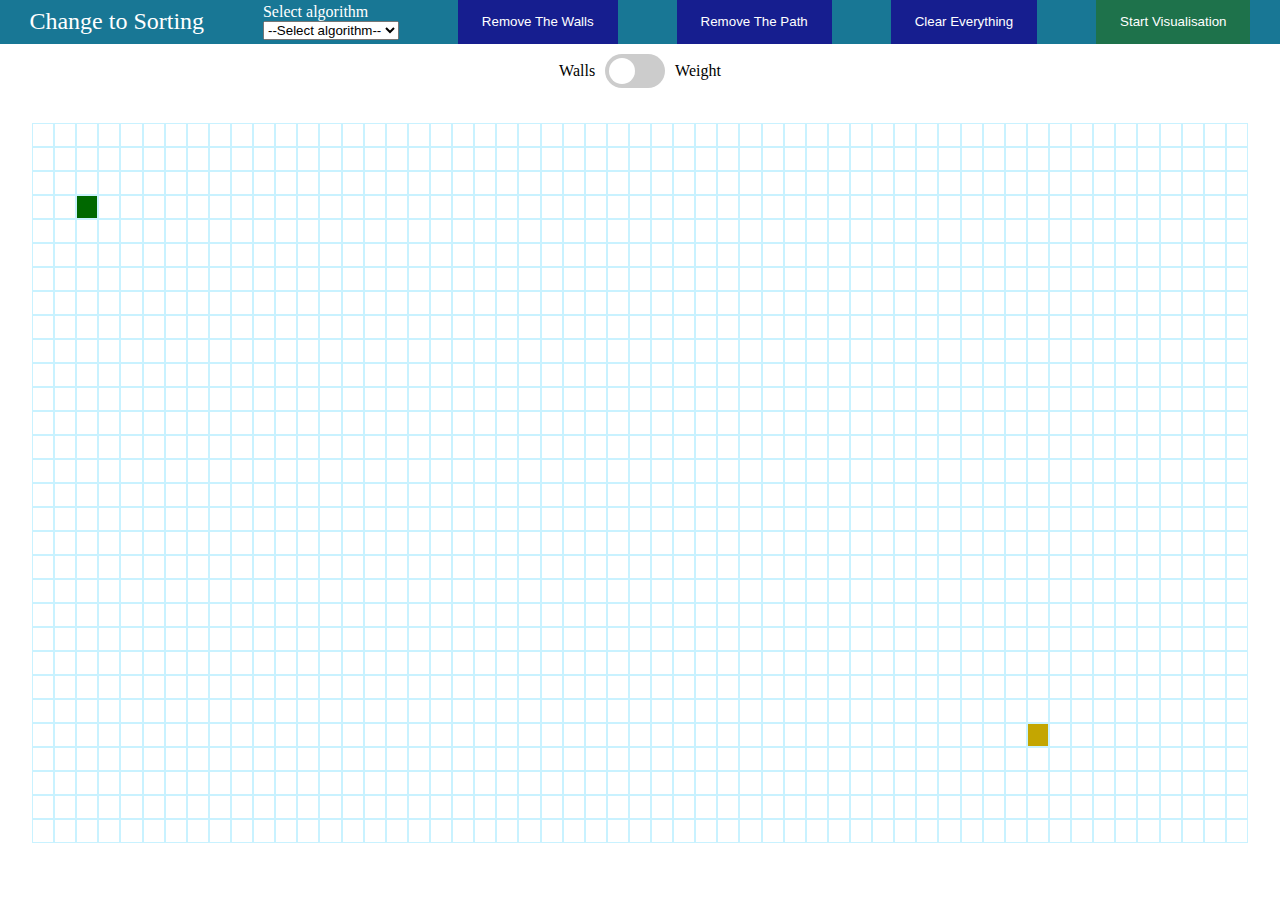
<file: index.html>
<!DOCTYPE html>
<html lang="en">
  <head>
    <meta charset="UTF-8">
    <meta name="viewport" content="width=device-width, initial-scale=1.0">
    <meta http-equiv="X-UA-Compatible" content="ie=edge">
    <title>Hamilton. Pathfinding Algorithms</title>
    <link rel="stylesheet" href="./stylesheets/style.css">
    <script type="module" src="./scripts/indexPath.js" defer></script>
  </head>
  <body>
	<nav>
    <a href="./sort.html">Change to Sorting</a>
    <label for="select-algo">
    Select algorithm
    <select id="select-algo">
      <option value="">--Select algorithm--</option>
      <option value="depth-first">Depth First Search</option>
      <!-- <option value="breadth-first">Breadth First Search</option> -->
      <option value="dijkstra">Dijkstra's Algorithm</option>
      <option value="a-star">A Star Algorithm</option>
    </select>
  </label>
  <button class="clear-walls">Remove The Walls</button>
  <button class="clear-path">Remove The Path</button>
  <button class="clear">Clear Everything</button>
  <button class="start">Start Visualisation</button>
  </nav>
  <div class="switch-container">
    <label class="wall-anotation">Walls</label>
    <label class="switch">
      <input class="switch-checkbox" type="checkbox">
      <span class="slider"></span>
    </label>
    <label class="weight-anotation">Weight</label>
</div>
  <section class="visualizer"></section>
  </body>
</html>
</file>
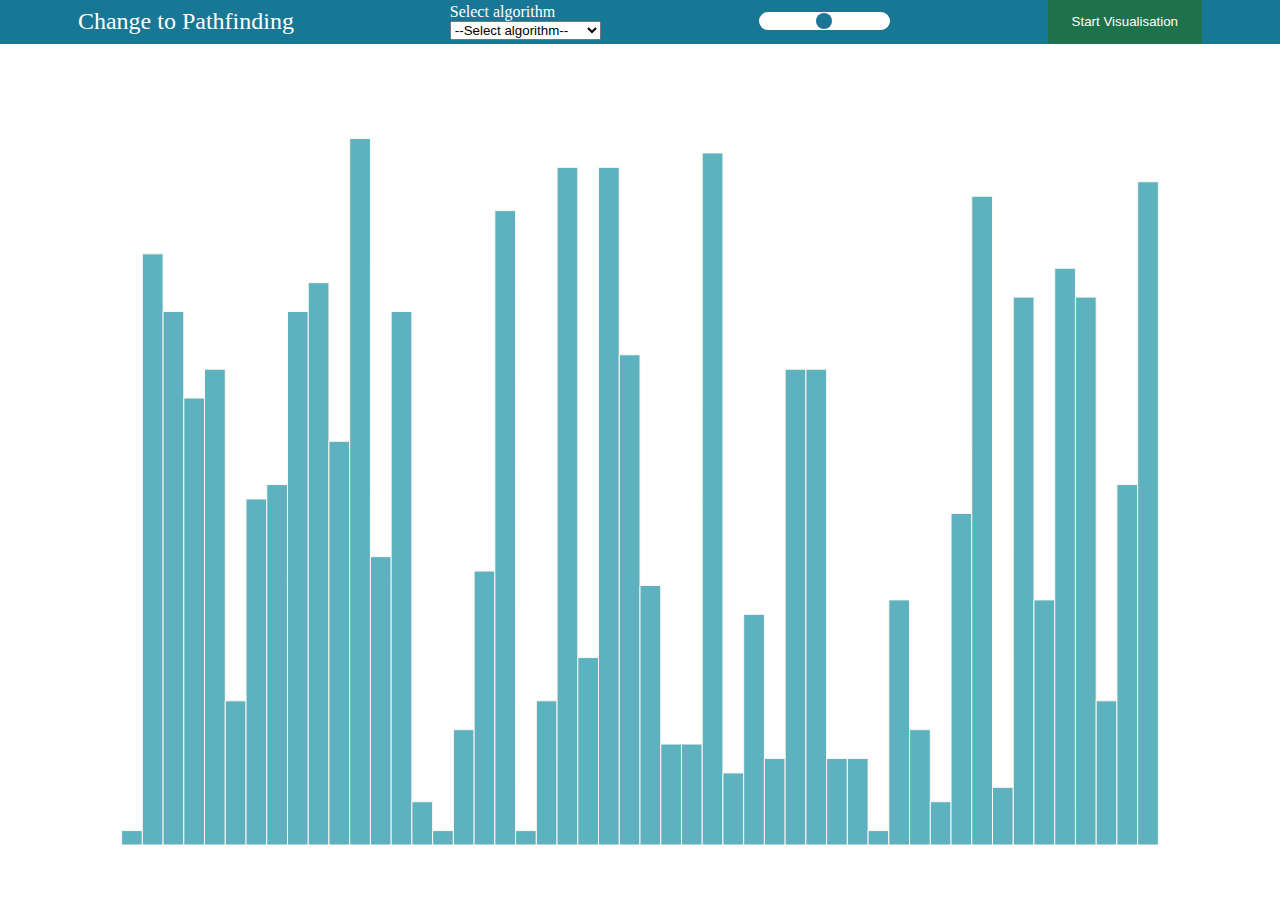
<file: sort.html>
<!DOCTYPE html>
<html lang="en">
  <head>
    <meta charset="UTF-8">
    <meta name="viewport" content="width=device-width, initial-scale=1.0">
    <meta http-equiv="X-UA-Compatible" content="ie=edge">
    <title>Hamilton. Sorting Algorithms</title>
    <link rel="stylesheet" href="stylesheets/style.css">
    <script type="module" src="scripts/indexSort.js" defer></script>
  </head>
  <body>
	<nav>
    <a href="index.html">Change to Pathfinding</a>
    <label for="select-algo">
    Select algorithm
    <select id="select-algo">
      <option value="">--Select algorithm--</option>
      <option value="selection-sort">Selection Sort</option>
      <option value="bubble-sort">Bubble Sort</option>
      <option value="insertion-sort">Insertion Sort</option>
      <option value="merge-sort">Merge Sort</option>
      <option value="quick-sort-end">Quick Sort(End Pivot)</option>
    </select>
  </label>
    <label for="range">
    <input id="range" name="range" type="range">
  </label>
  <button class="start">Start Visualisation</button>
  </nav>
  <canvas class="visualizer"></canvas>
  </body>
</html>
</file>
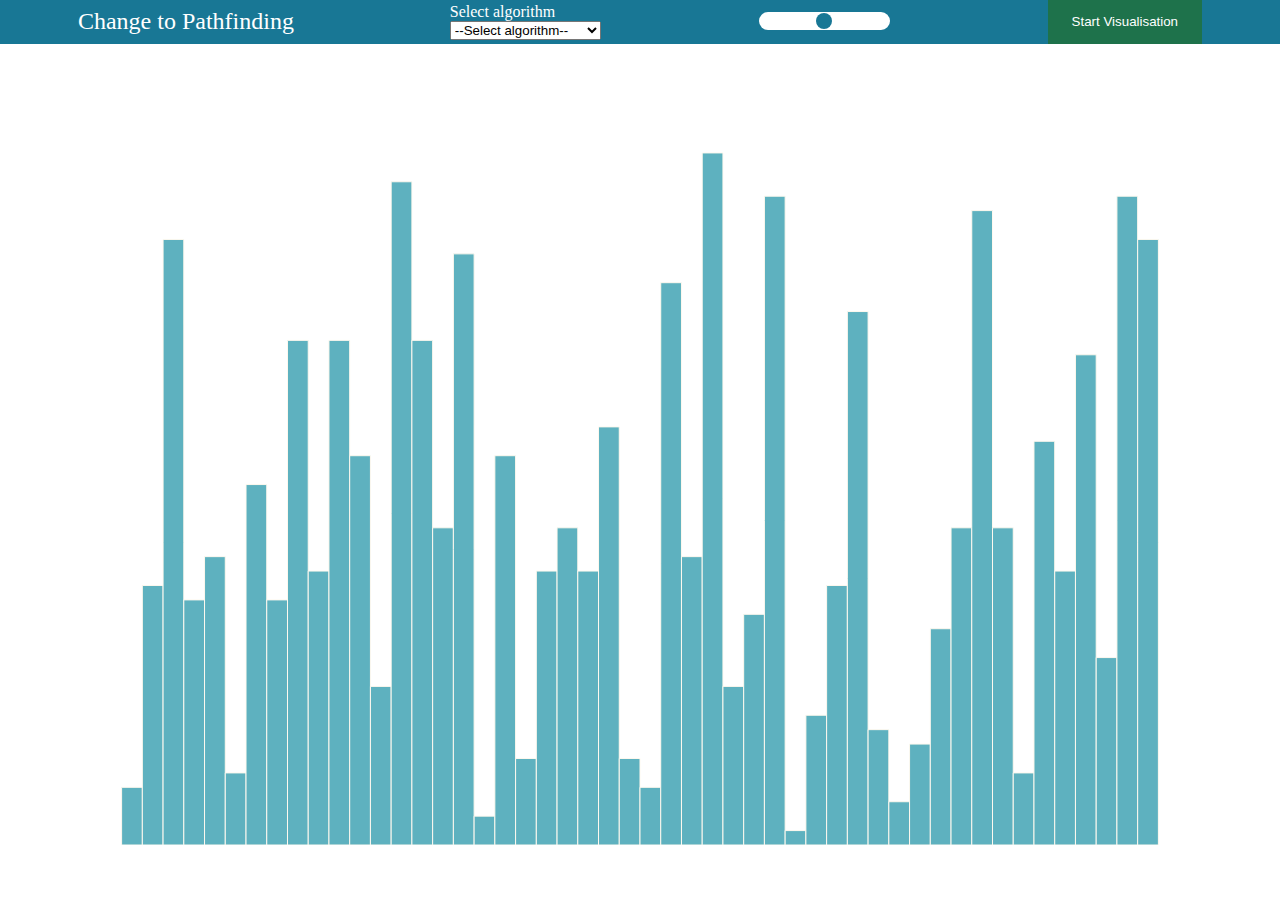
<file: pages/sort.html>
<!DOCTYPE html>
<html lang="en">
  <head>
    <meta charset="UTF-8">
    <meta name="viewport" content="width=device-width, initial-scale=1.0">
    <meta http-equiv="X-UA-Compatible" content="ie=edge">
    <title>Hamilton. Sorting Algorithms</title>
    <link rel="stylesheet" href="../stylesheets/style.css">
    <script type="module" src="../scripts/indexSort.js" defer></script>
  </head>
  <body>
	<nav>
    <a href="../index.html">Change to Pathfinding</a>
    <label for="select-algo">
    Select algorithm
    <select id="select-algo">
      <option value="">--Select algorithm--</option>
      <option value="selection-sort">Selection Sort</option>
      <option value="bubble-sort">Bubble Sort</option>
      <option value="insertion-sort">Insertion Sort</option>
      <option value="merge-sort">Merge Sort</option>
      <option value="quick-sort-end">Quick Sort(End Pivot)</option>
    </select>
  </label>
    <label for="range">
    <input id="range" name="range" type="range">
  </label>
  <button class="start">Start Visualisation</button>
  </nav>
  <canvas class="visualizer"></canvas>
  </body>
</html>
</file>
<file: stylesheets/style.css>
html {
  min-height: 100vh;
}

body {
  display: flex;
  height: 100vh;
  flex-direction: column;
  align-items: center;
  margin: 0;
}

nav {
  display: flex;
  flex-wrap: wrap;
  justify-content: space-around;
  align-items: center;
  background-color: #187795;
  width: 100%;
  max-height: max-content;
}

nav > label {
  color: white;
  width: min-content;
}

input[type='range'] {
  -webkit-appearance: none;
  border-radius: 1.5em;
  height: 1rem;
  padding: 1px;
  cursor: pointer;
  overflow: hidden;
}

input[type='range']::-webkit-slider-thumb {
  width: 1rem;
  border-radius: 1.5rem;
  -webkit-appearance: none;
  height: 1rem;
  background: #187795;
}

button {
  padding: 0.9rem 1.5rem;
  background-color: #161e8f;
  color: white;
  border: none;
  cursor: pointer;
}

button.start {
  background-color: #1e724b;
  color: white;
  border: none;
  cursor: pointer;
}

nav > a {
  color: white;
  font-size: 1.5rem;
}

nav > a:link {
  text-decoration: none;
}

section.visualizer {
  display: grid;
  margin-top: 2%;
  width: 95%;
  height: 80%;
  align-self: center;
  grid-template-columns: repeat(55, 1fr);
  grid-template-rows: repeat(30, 1fr);
}

.node {
  border: 1px solid #c9f2ff;
  overflow: hidden;
}

.node.start {
  background-color: rgb(0, 104, 0);
}

.node.finish {
  background-color: #c4a601;
}

.node.blocked {
  animation: placeWall 0.25s ease;
  background-color: black;
}

.node.visited {
  animation: visitedAnimation 0.5s ease;
  background-color: #73f4fd;
}

.node.visited.no-path {
  animation: noPathAnimation 0.5s ease;
  background-color: pink;
}

.node.visited.path {
  animation: pathAnimation 0.5s ease;
  background-color: rgb(255, 255, 136);
}

.switch-container {
  display: flex;
  align-items: center;
  justify-content: space-between;
}

.switch > span {
  width: 60px;
  height: 34px;
}

.switch {
  position: relative;
  display: flex;
  width: 60px;
  height: 34px;
  margin: 10px 10px;
}

.switch input {
  opacity: 0;
  width: 0;
  height: 0;
}

.weighted {
  background-color: #fff2b7;
}

.slider {
  position: absolute;
  cursor: pointer;
  background-color: #ccc;
  -webkit-transition: .4s;
  transition: .4s;
  border-radius: 34px;
}

.slider:before {
  position: absolute;
  content: "";
  height: 26px;
  width: 26px;
  left: 4px;
  bottom: 4px;
  background-color: white;
  -webkit-transition: .4s;
  transition: .4s;
  border-radius: 50%;
}

input:checked + .slider {
  background-color: #2196F3;
}

input:focus + .slider {
  box-shadow: 0 0 1px #2196F3;
}

input:checked + .slider:before {
  -webkit-transform: translateX(26px);
  -ms-transform: translateX(26px);
  transform: translateX(26px);
}

@keyframes visitedAnimation {
  from {
    background-color: #fff2b7;
  }
  to {
    background-color: #73f4fd;
  }
}

@keyframes pathAnimation {
  0% {
    background-color: #73f4fd;
    
  }
  50% {
    background-color: rgb(136, 255, 146);
  }
  100% {
    background-color: rgb(255, 255, 136)
  }
}

@keyframes noPathAnimation {
  0% {
    background-color: #73f4fd;
  }
  100% {
    background-color: pink;
  }
}

@keyframes placeWall {
  from {
    background-color: white;
  }
  to {
    background-color: black;
  }
}


@media screen and (max-width: 610px){
  nav {
    justify-content: space-evenly;
    align-items: space-evenly;
    padding-top: 5px;
  }
  button {
    margin: 10px;
  }
  nav > a {
    font-size: 1rem;
  }
}
</file>
